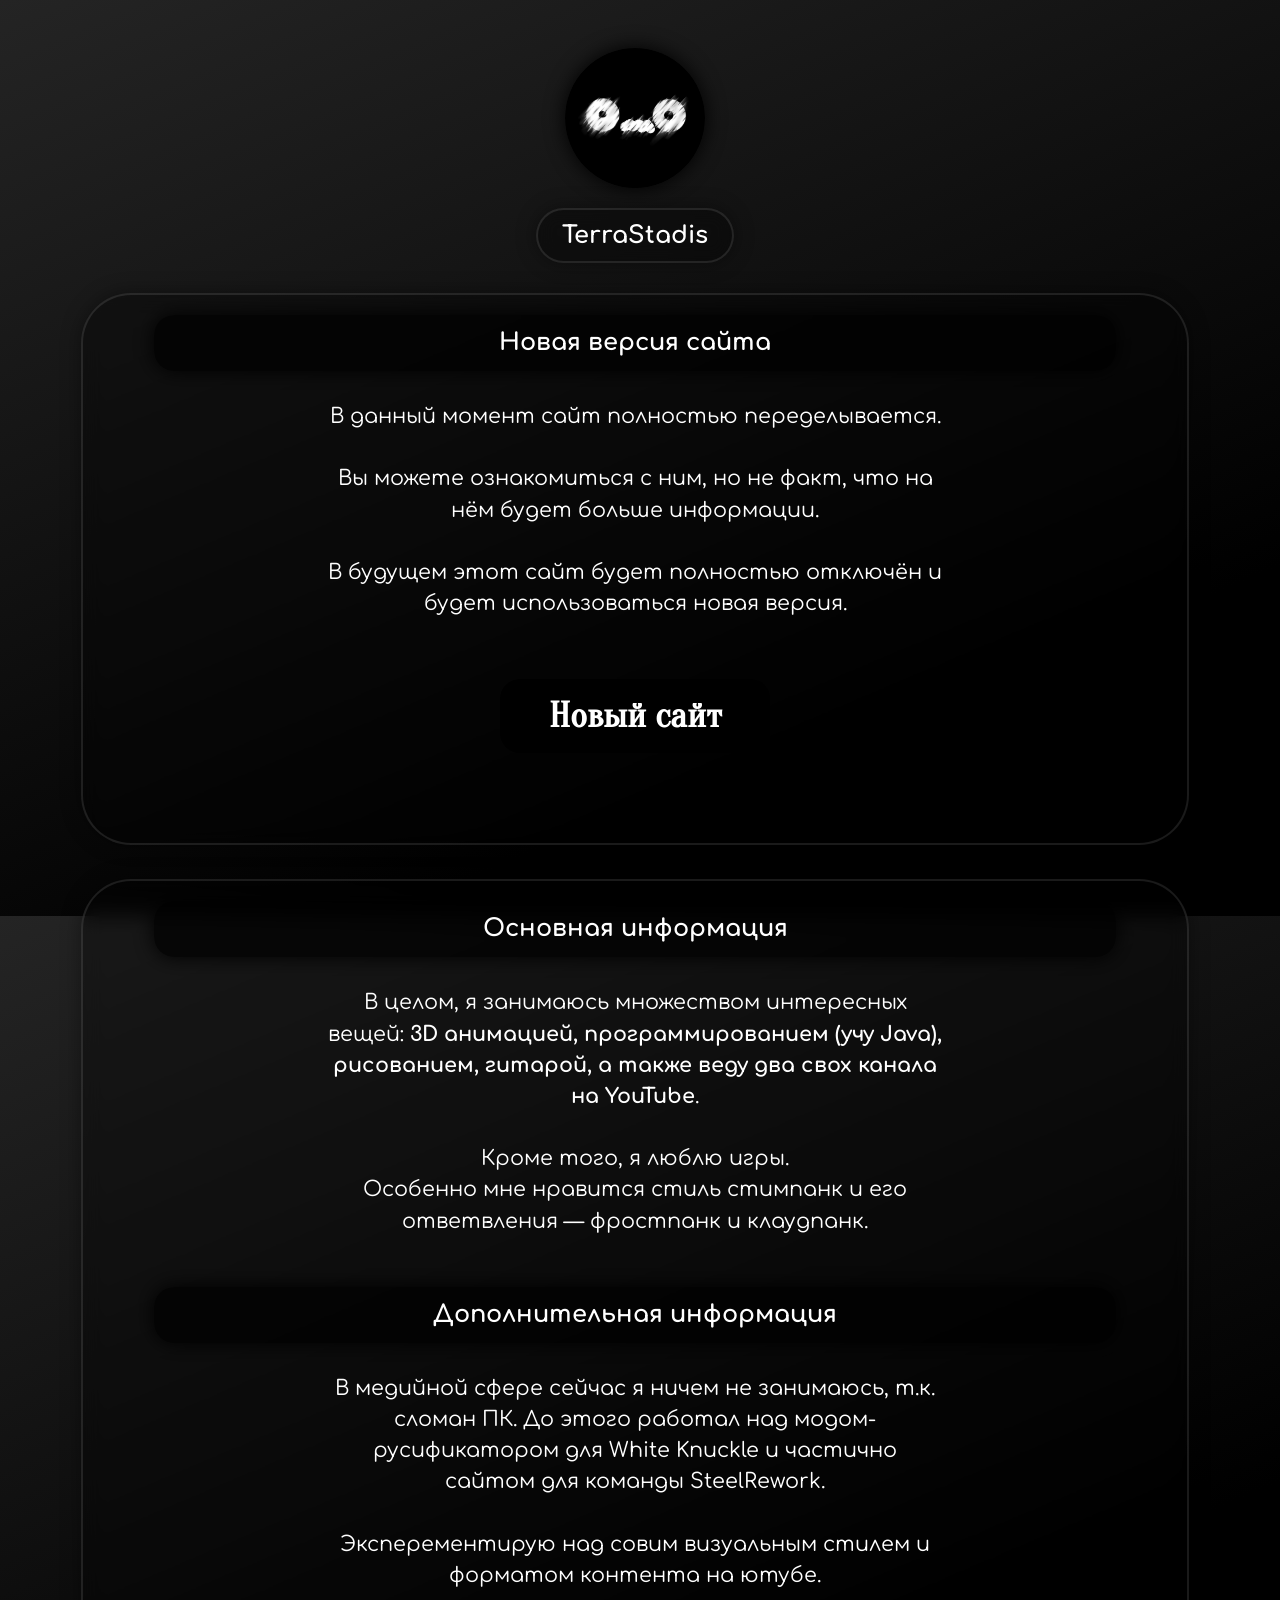
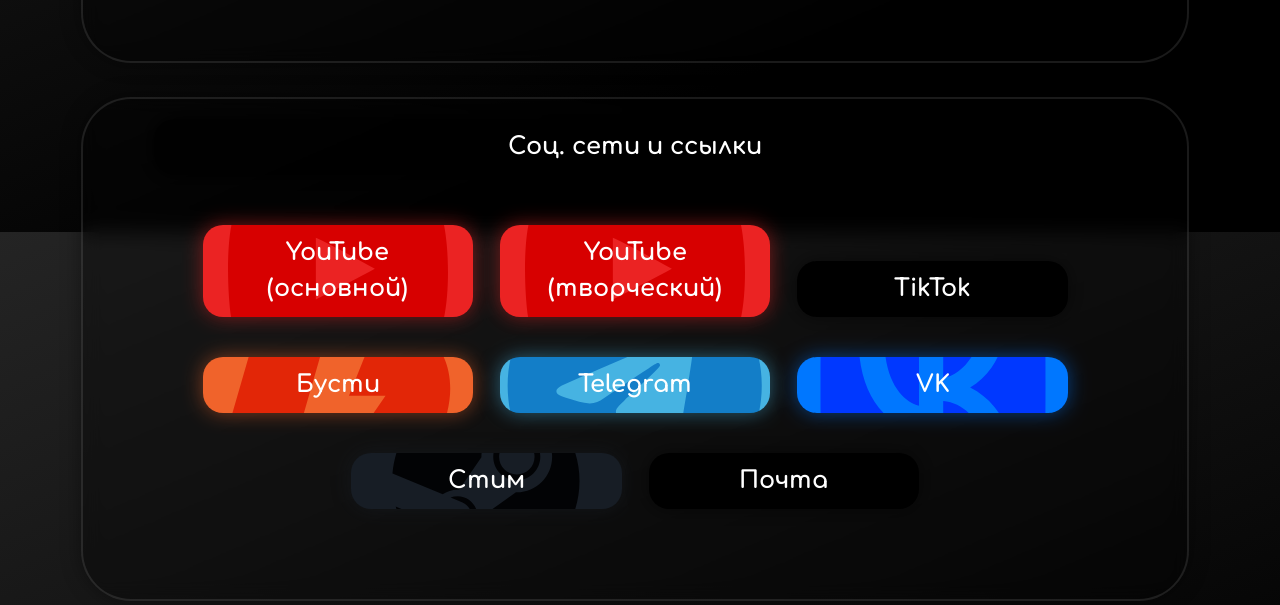
<file: index.html>
<!DOCTYPE html>
<html lang="ru">
<head>
    <meta charset="UTF-8">
    <meta name="viewport" content="width=device-width, initial-scale=1.0">
    <link rel="stylesheet" href="TerraStadis.css">
    <link rel="icon" type="image/png" href="images/fav.png">
    <title>TerraStadis</title>
</head>
<body>
<div class="background"></div>
<video id="bg-video" autoplay muted loop playsinline></video>

    <center>
      <div class="Иконка" alt="Иконка"></div>

      <div class="Имя-фон">
        <span class="Имя-текст">TerraStadis</span>
      </div>
      <br>
      <div class="Описание-главное">
        <div class="Описание-заголовок">Новая версия сайта</div>
        <div class="Описание-текст">В данный момент сайт полностью переделывается.<br><br>Вы можете ознакомиться с ним, но не факт, что на нём будет больше информации.<br><br>В будущем этот сайт будет полностью отключён и будет использоваться новая версия.</div>
        <div class="Описание-ссылки">
          <div class="Ссылка" onclick="location.href='https://terrastadis.ru'" style="font-family: 'Oranienbaum'; font-size: 1.5em;">Новый сайт</div>
        </div>
      </div>
      <br>
      <div class="Описание-главное">
        <div class="Описание-заголовок">Основная информация</div>
        <div class="Описание-текст">В целом, я занимаюсь множеством интересных вещей: <b>3D анимацией, программированием (учу Java), рисованием, гитарой, а также веду два свох канала на YouTube</b>.<br><br>Кроме того, я люблю игры. <br>Особенно мне нравится стиль стимпанк и его ответвления — фростпанк и клаудпанк.</div>
        <div class="gear"></div>
        <div class="Описание-заголовок">Дополнительная информация</div>
        <div class="Описание-текст">В медийной сфере сейчас я ничем не занимаюсь, т.к. сломан ПК. До этого работал над модом-русификатором для White Knuckle и частично сайтом для команды SteelRework.<br><br>Эксперементирую над совим визуальным стилем и форматом контента на ютубе.</div>
      </div>
      <div class="Описание-главное">
        <div class="Описание-заголовок">Соц. сети и ссылки</div>
        <div class="Описание-ссылки">
          <div class="Ссылка Ютуб" onclick="location.href='https://www.youtube.com/@TerraStadis'">YouTube (основной)</div> <div class="Ссылка Ютуб" onclick="location.href='https://www.youtube.com/@TerraStadis_ART'">YouTube (творческий)</div> <div class="Ссылка ТикТок" onclick="location.href='https://www.tiktok.com/@tetristadis'">TikTok</div>
          <div class="Ссылка Бусти" onclick="location.href='https://boosty.to/terrast'">Бусти</div> <div class="Ссылка Телега" onclick="location.href='https://web.telegram.org/k/#@TerraStadis'">Telegram</div> <div class="Ссылка ВК" onclick="location.href='https://vk.com/terra_st'">VK</div> <div class="Ссылка Стим" onclick="location.href='https://steamcommunity.com/id/TerraSt_/'">Стим</div> <div class="Ссылка Почта" onclick="location.href='mailto:lashcinvena@,ail.ru'">Почта</div>
        </div>
      </div>

    </center>


<script src="js/random-video.js"></script>
</body>
</html>
</file>
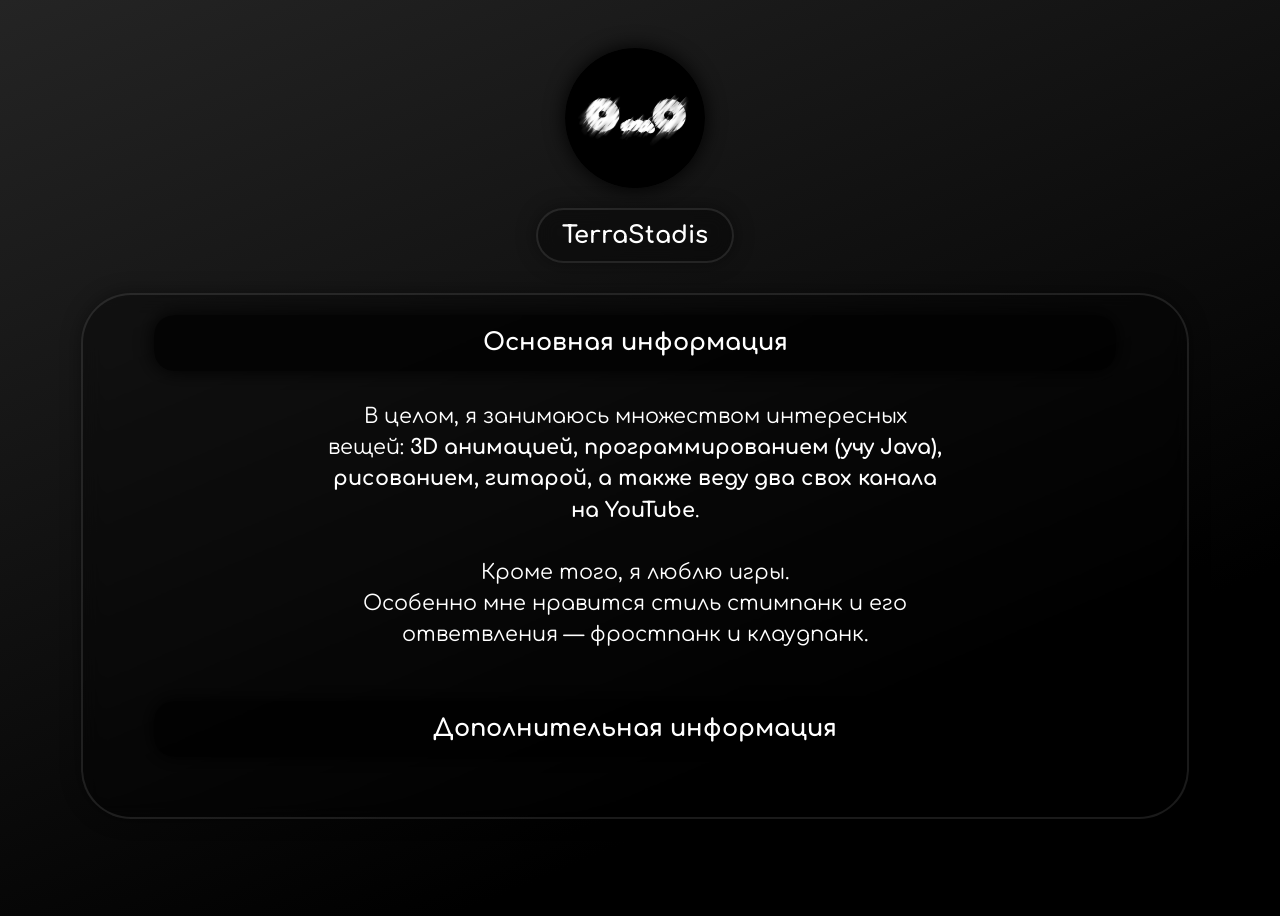
<file: TerraStadis.html>
<!DOCTYPE html>
<html lang="ru">
<head>
    <meta charset="UTF-8">
    <meta name="viewport" content="width=device-width, initial-scale=1.0">
    <link rel="stylesheet" href="TerraStadis.css">
    <title>TerraStadis</title>
</head>
<body>
<div class="background"></div>

    <center>
      <div class="Иконка" alt="Иконка"></div>

      <div class="Имя-фон">
        <span class="Имя-текст">TerraStadis</span>
      </div>

      <div class="Описание-главное">
        <div class="Описание-заголовок">Основная информация</div>
        <div class="Описание-текст">В целом, я занимаюсь множеством интересных вещей: <b>3D анимацией, программированием (учу Java), рисованием, гитарой, а также веду два свох канала на YouTube</b>.<br><br>Кроме того, я люблю игры. <br>Особенно мне нравится стиль стимпанк и его ответвления — фростпанк и клаудпанк.</div>
        <div class="gear"></div>
        <div class="Описание-заголовок">Дополнительная информация</div>
      </div>

    </center>



</body>
</html>
</file>
<file: TerraStadis.css>
@import url('https://fonts.googleapis.com/css2?family=Comfortaa:wght@300..700&display=swap');

@font-face {
  font-family: 'Oranienbaum';
  src: url('/fonts/Oranienbaum-Regular.ttf') format('truetype');
  font-weight: 400;
  font-style: normal;
}

body {
  display: flex;
  justify-content: center;
  align-content: center;
  background: linear-gradient(157deg,rgba(36, 36, 36, 1) 0%, rgba(0, 0, 0, 1) 76%);
  height: 100vh;
  width: 98vw;
}

.background {
  height: 100vh;
  width: 100vw;
  top: 0px;
  left: 0px;
  filter: brightness(.16);
  z-index: -1;
  position: fixed;
  object-fit: cover;
}

video#bg-video {
  size: cover;
  z-index: -1;
  height: 100vh;
  width: 100vw;
  top: 0px;
  left: 0px;
  filter: brightness(.26);
  object-fit: cover;
  position: fixed;
}

.Иконка {
  margin-top: 40px;
  background-image: url("images/0-0.png");
  background-size: 140px;
  background-repeat: no-repeat;
  background-position: center;
  /* position: fixed; */
  /* display: flex; */
  transform: scale(1);
  border-radius: 50%;
  width:140px;
  height: 140px;
  z-index: 10;
  box-shadow: 0 0 20px rgba(0,0,0,1);
  transition: .7s;
}

.Иконка:hover {
  box-shadow: 0 0 40px rgba(0,0,0,1);
  transform: scale(1.16);
  /* background-image: url("https://i.pinimg.com/736x/29/d5/96/29d596025008879980f474af01b3b078.jpg"); */
}

.Имя-фон {
  margin-top: 20px;
  width:auto;
  height: auto;
  z-index: 10;


  display: inline-block;
  padding: 12px 24px;

  background: rgba(0,0,0,.3);

  border: 2px solid rgba(255, 255, 255, 0.1);
  border-radius: 30px;
  backdrop-filter: blur(10px);

  box-shadow: 0 0 20px rgba(0,0,0,.4);

  transition: .8s;
}

.Имя-фон:hover {
  backdrop-filter: blur(20px);
  box-shadow: 0 0 40px rgba(0,0,0,1);
  transform: scale(1.06);
}

.Имя-текст {
  color: white;
  font-family: Comfortaa;
  font-weight: bolder;
  font-size: 150%;
  text-align: center;
}

.Описание-главное {
  display: inline-block;
  z-index: 5;
  margin-top: 30px;
  backdrop-filter: blur(10px);
  background: rgba(0,0,0,.3);

  overflow: hidden;

  border: 2px solid rgba(255, 255, 255, 0.1);
  border-radius: 50px;
  width: 80vw;
  height: auto;

  text-align: center;
  padding: 0px 40px 40px 40px;

  box-shadow: 0 0 20px rgba(0,0,0,.4);

  transition: .8s;
}

.Описание-главное:hover {
  backdrop-filter: blur(20px);
  box-shadow: 0 0 40px rgba(0,0,0,.6);
  transform: scale(1.02);
}

.Описание-заголовок {
  z-index: 8;
  gap: 20px;
  width: 90%;
  padding: 10px 20px;
  height: auto;
  color: white;
  line-height: 1.5;
  font-family: Comfortaa;
  font-weight: bolder;
  font-size: 150%;
  text-align: center;
  margin: 20px auto 20px auto;
  background-color: rgba(0,0,0,.7);
  box-shadow: 0 0 20px rgba(00, 0, 0, 1);
  border-radius: 20px;
  filter: blur(.5);
}


.Описание-текст {
  z-index: 7;
  display: inline-block;
  width: 60%;
  height: auto;
  color: white;
  line-height: 1.5;
  font-family: Comfortaa;
  font-weight: normal;
  font-size: 130%;
  text-align: center;
  margin: 10px 0px 30px 0px;
}

.gear {
  z-index: 1;

  position: absolute;
  top: 400px;
  right: -360px;

  width: 640px;
  height: 640px;

  background-image: url("https://www.svgrepo.com/show/479352/gear.svg");
  background-size: cover;
  background-repeat: no-repeat;
  background-position: center;

  opacity: .2;

  filter: invert(1);
  filter: blur(1);

  animation: spin 80s linear infinite;
}

.Описание-ссылки {
  z-index: 7;
  display: inline-block;
  width: 90%;
  height: auto;
  color: white;
  line-height: 1.5;
  font-family: Comfortaa;
  font-weight: normal;
  font-size: 150%;
  text-align: center;
  margin: 10px 0px 30px 0px;
}

.Ссылка {
  display: inline-block;
  margin: 20px 10px 20px 10px;
  width: 25%;
  padding: 10px 20px;
  font-weight: bolder;
  border-radius: 20px;
  background-color: rgba(0, 0, 0, 1);
  cursor: pointer;
  user-select: none;
  a {
    color: white;
    text-decoration: none;
  }
}

.Ютуб {
  background-image: url("images/youtube.svg");
  background-size: 220px;
  background-repeat: no-repeat;
  background-position: center;
  background-blend-mode: overlay;
  background-color: rgba(235, 35, 35, 1);
  box-shadow: 0 0 20px rgba(235, 35, 35,.5);
  transition: 1s;
}

.Ютуб:hover {
  background-color: rgba(235, 35, 35, 1);
  box-shadow: 0 0 28px rgba(235, 35, 35, 1);
  filter: brightness(1.5);
}

.ТикТок {
  background-color: rgba(0,0,0, 1);
  box-shadow: 0 0 20px rgba(0, 0, 0,.5);
  transition: 1s;
}

.ТикТок:hover {
  background-color: rgba(0, 0, 0,, 1);
  box-shadow: 0 0 28px rgba(0, 0, 0, 1);
  filter: brightness(1.5);
}

.Бусти {
  background-image: url("images/Boosty.svg");
  background-size: 270px;
  background-repeat: no-repeat;
  background-position: center;
  background-blend-mode: soft-light;
  background-color: rgba(240,99,43, 1);
  box-shadow: 0 0 20px rgba(240,99,43,.5);
  transition: 1s;
}

.Бусти:hover {
  background-color: rgba(240,99,43, 1);
  box-shadow: 0 0 28px rgba(240,99,43, 1);
  filter: brightness(1.5);
}

.Телега {
  background-image: url("images/telegram.svg");
  background-size: 270px;
  background-repeat: no-repeat;
  background-position: center;
  background-blend-mode: soft-light;
  background-color: rgba(70, 179, 226, 1);
  box-shadow: 0 0 20px rgba(70, 179, 226,.5);
  transition: 1s;
}

.Телега:hover {
  background-color: rgba(70, 179, 226, 1);
  box-shadow: 0 0 28px rgba(70, 179, 226, 1);
  filter: brightness(1.5);
}

.ВК {
  background-image: url("images/VK.svg");
  background-size: 270px;
  background-repeat: no-repeat;
  background-position: center;
  background-blend-mode: soft-light;
  background-color: rgba(0,119,255, 1);
  box-shadow: 0 0 20px rgba(0,119,255,.5);
  transition: 1s;
}

.ВК:hover {
  background-color: rgba(0,119,255, 1);
  box-shadow: 0 0 28px rgba(0,119,255, 1);
  filter: brightness(1.5);
}

.Стим {
  background-image: url("images/steam.svg");
  background-size: 200px;
  background-repeat: no-repeat;
  background-position: center;
  background-blend-mode: soft-light;
  background-color: rgba(23,29,37, 1);
  box-shadow: 0 0 20px rgba(23,29,37,.5);
  transition: 1s;
}

.Стим:hover {
  background-color: rgba(23,29,37, 1);
  box-shadow: 0 0 28px rgba(23,29,37, 1);
  filter: brightness(1.5);
}

.Почта {
  background-color: rgba(0,0,0, 1);
  box-shadow: 0 0 20px rgba(0,0,0,.5);
  transition: 1s;
}

.Почта:hover {
  background-color: rgba(0,0,0, 1);
  box-shadow: 0 0 28px rgba(0,0,0, 1);
  filter: brightness(1.5);
}



@keyframes spin {
  0% {transform: rotate(0deg);}
  100% {transform: rotate(360deg);}
}
</file>
